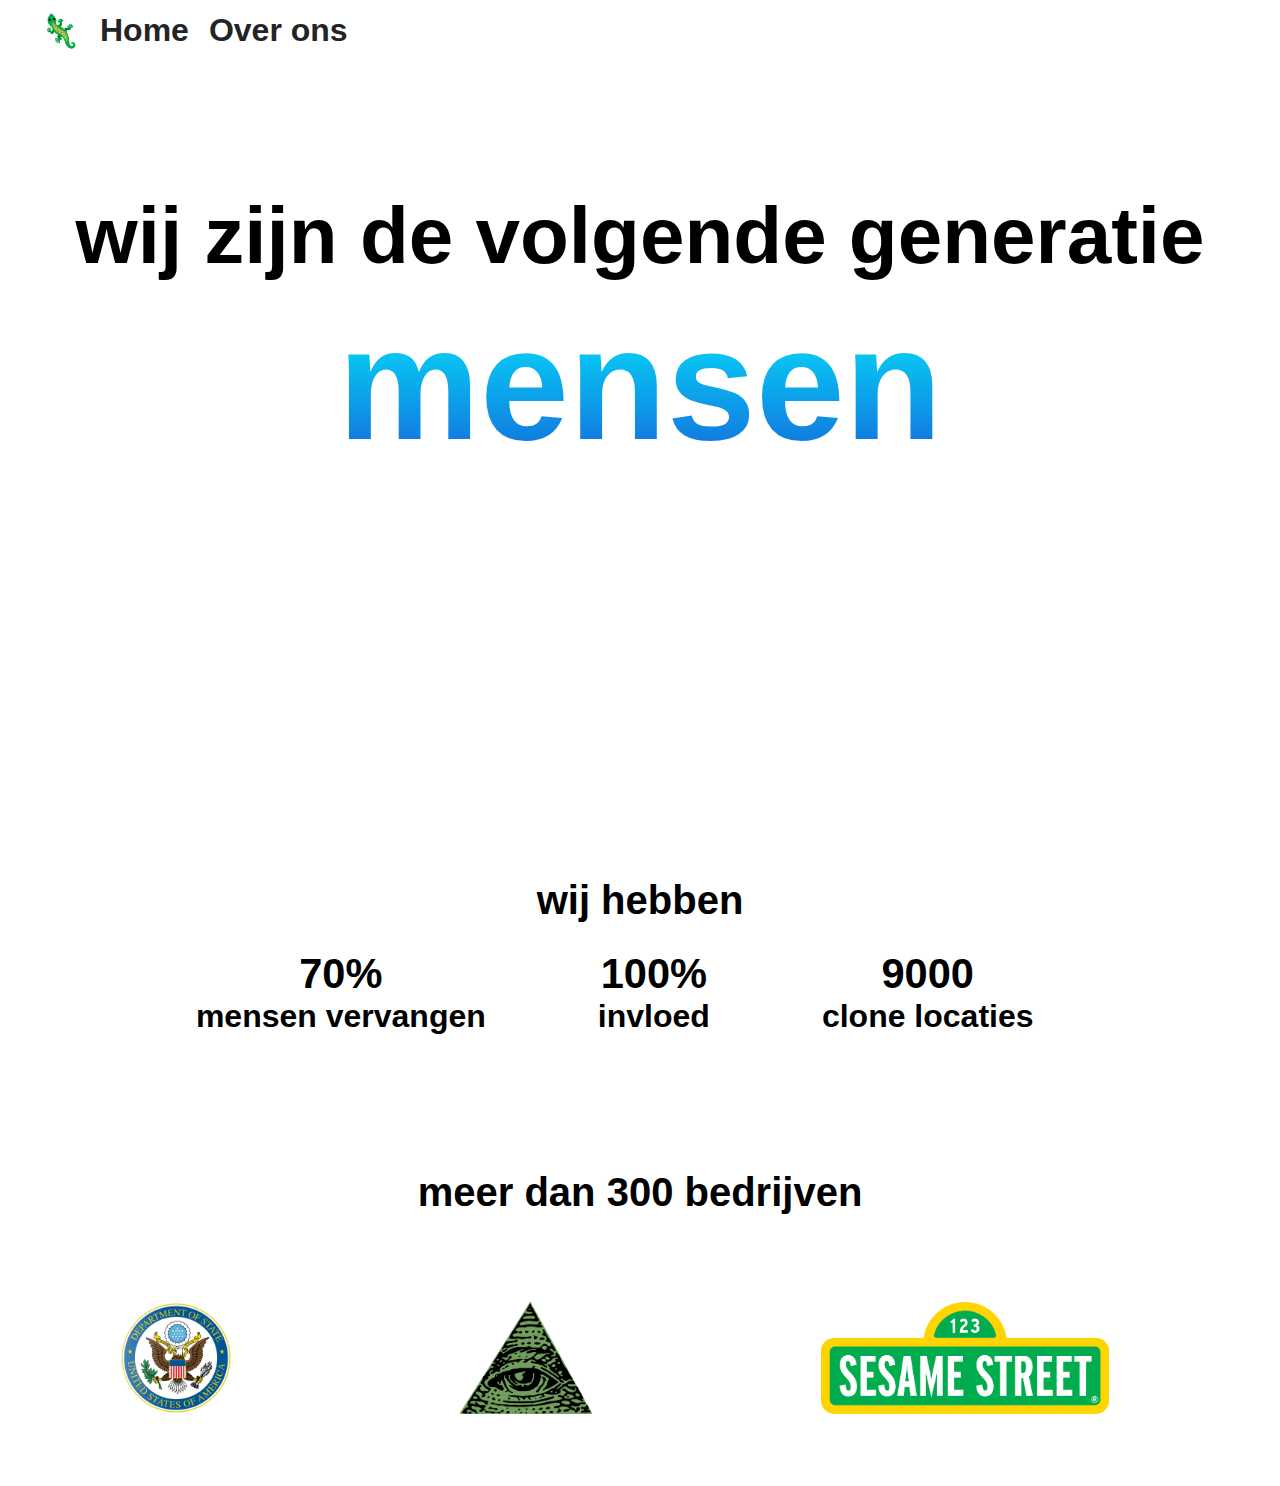
<file: index.html>
<html lang="en">

<head>
    <meta charset="UTF-8">
    <meta name="viewport" content="width=device-width, initial-scale=1.0">
    <title>reptielmensen</title>
    <link rel="stylesheet" href="main.css">
    <link rel="stylesheet" href="partners.css">
    <script data-goatcounter="https://siemvk.goatcounter.com/count"
        async src="//gc.zgo.at/count.js"></script>

</head>

<body>
    <div class="topbar">
        <nav>
          <ul>
        <li>&#x1F98E;</li>

            <li><a href="#">Home</a></li>
            <li><a href="over_ons.html">Over ons</a></li>
          </ul>
        </nav>
      </div> 
    <div class="part_1">
        <div class="part_1_tekst">
            <p>wij zijn de volgende generatie</p>
            <p class="part_1_tekst_onder">mensen</p>
        </div>
    </div>
    <h1 class="wij_hebben">wij hebben</h1>
    <div class="part_2">
        <div><SPAN STYLE="font-size: 2.6rem;">70%</SPAN> <br />mensen vervangen</div>
        <div><SPAN STYLE="font-size: 2.6rem;">100%</SPAN> <br /> invloed</div>
        <div><SPAN STYLE="font-size: 2.6rem;">9000</SPAN> <br />clone locaties</div>
    </div>
<br>
<br>
<br>
<br><br>
<br>
    <h1 class="wij_hebben">meer dan 300 bedrijven</h1>

    <div class="part_4">
        <div class="logos">
            <div class="logos-slide">
                <img src="partners/partner_1.png">
                <img src="partners/partner_2.png">
                <img src="partners/partner_3.png">
                <img src="partners/partner_4.png">
                <img src="partners/partner_5.png">
                <img src="partners/partner_6.png">
                <img src="partners/partner_7.png">
                <img src="partners/partner_8.png">
                <img src="partners/partner_9.png">
            </div>
          </div>
      
          <script>
            var copy = document.querySelector(".logos-slide").cloneNode(true);
            document.querySelector(".logos").appendChild(copy);
          </script>
    </div>
</body>

</html>
</file>
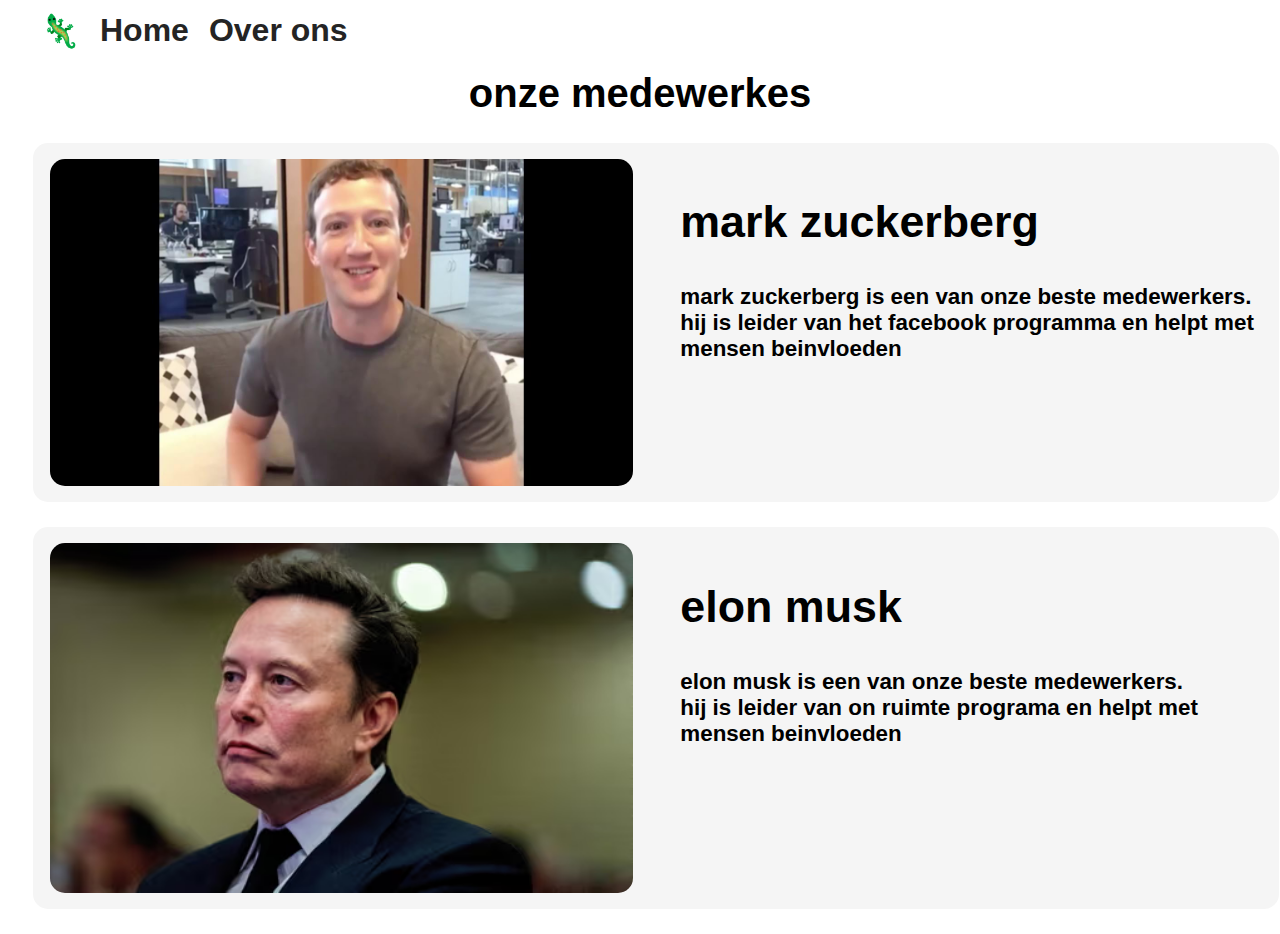
<file: over_ons.html>
<html lang="en">

<head>
    <meta charset="UTF-8">
    <meta name="viewport" content="width=device-width, initial-scale=1.0">
    <title>reptielmensen</title>
    <link rel="stylesheet" href="main.css">
    <link rel="stylesheet" href="partners.css">

</head>

<body>
    <div class="topbar">
        <nav>
          <ul>
        <li>&#x1F98E;</li>

            <li><a href="index.html">Home</a></li>
            <li><a href="over_ons.html">Over ons</a></li>
          </ul>
        </nav>
      </div> 
      <br /><br />
      <h1 class="wij_hebben">onze medewerkes</h1>
  
      <div class="part_3">
          <div class="part_3_person">
  
              <img src="medewerkers/mark_lizardberg.jpg" alt="mark">
              <div class="part_3_person_text">
                  <h2 class="pasta">mark zuckerberg</h2>
                  <p>mark zuckerberg is een van onze beste medewerkers. <br /> hij is leider van het facebook programma en helpt met mensen beinvloeden</p>
              </div>
          </div>
          <div class="part_3_person">
  
              <img src="medewerkers/elon_musk.avif" alt="mark">
              <div class="part_3_person_text">
                  <h2 class="pasta">elon musk</h2>
                  <p>elon musk is een van onze beste medewerkers. <br /> hij is leider van on ruimte programa en helpt met mensen beinvloeden</p>
              </div>
          </div>
      </div>
  

</body>

</html>
</file>
<file: main.css>
.part_1_tekst_onder{
    background: rgb(1,247,255);
    background: linear-gradient(180deg, rgba(1,247,255,1) 0%, rgba(21,96,217,1) 100%);
    font-size: 200%;
    background-size: 100%;
    background-repeat: repeat;
  
    /* Use the text as a mask for the background. */
    /* This will show the gradient as a text color rather than element bg. */
    -webkit-background-clip: text;
    -webkit-text-fill-color: transparent; 
    -moz-background-webkit-background-clip: text;
    -moz-background-clip: text;
    background-clip: text;-clip: text;
    -moz-text-fill-color: transparent;
    margin-top: -70px;
}
.part_1{
    font-family: Arial, Helvetica, sans-serif;
        font-size: 500%;
    font-weight: bold;
    padding-bottom: 370px;
}
.part_1_tekst{
    text-align: center;
    position: relative;
    margin-top: 15%;
    height: 33%;
}
body{
    color: black !important; 
    font-family: Arial, Helvetica, sans-serif;
font-weight: bold;
    background-color: rgb(255, 255, 255);
    text-align: center;
    padding: 0%;

}

.part_2{
    display: flex;
    justify-content: space-evenly;
    text-align: center;
    margin-left: 6%;
    margin-right: 10%;
    font-size: 200%;

}
.wij_hebben{
    font-size: 250%;
}
.part_3_person{
    width: 96%;
    padding: 1em;
    height: auto;
    border-radius: 15px;
    margin: 2%;
    text-align: left;

    background-color: whitesmoke;
}
.part_3_person img{
    width: 48%;
    left: 1;
    border-radius: 15px;
    position: relative;
}
.pasta{
    font-size: 200%;
}
.part_3_person_text{
    position: relative;
    float: right;
    width: 48%;
    font-size: 140%;
}


.topbar {
    background-color: #ffffff;
    color: #000000;
    padding: 1em;
    text-align: center;
    font-size: 200%;
    position: fixed;
    top: 0;
    z-index: 99999999;
    height: 0.01%;
    width: 100%;
  }
  
  .topbar .logo {
    float: left;
    font-size: 3rem;
    margin-right: 1em;
  }
  
  .topbar nav ul {
    list-style: none;
    margin: 0;
    padding: 0;
    display: flex;
  }
  
  .topbar nav li {
    margin-right: 20px;
  }
  
  .topbar nav a {
    color: #242424;
    text-decoration: none;
  }
  
  .topbar nav a:hover {
    font-size: 2.4rem;
  }
  .topbar nav {
    margin-top: -20px;
    width: 100%;
    display: flex;
    justify-content: space-between;
  }
</file>
<file: partners.css>
@keyframes slide {
    from {
      transform: translateX(0);
    }
    to {
      transform: translateX(-100%);
    }
  }
  
  .logos {
    overflow: hidden;
    padding: 60px 0;
    background: white;
    white-space: nowrap;
    position: relative;
  }
  
  .logos:before,
  .logos:after {
    position: absolute;
    top: 0;
    width: 10rem;
    height: 100%;
    content: "";
    z-index: 2;
  }
  
  .logos:before {
    left: 0;
    background: linear-gradient(to left, rgba(255, 255, 255, 0), white);
  }
  
  .logos:after {
    right: 0;
    background: linear-gradient(to right, rgba(255, 255, 255, 0), white);
  }
  
  .logos-slide {
    display: inline-block;
    animation: 35s slide infinite linear;
  }
  
  .logos-slide img {
    height: 7rem;
    margin: 0 7rem;

  }
</file>
